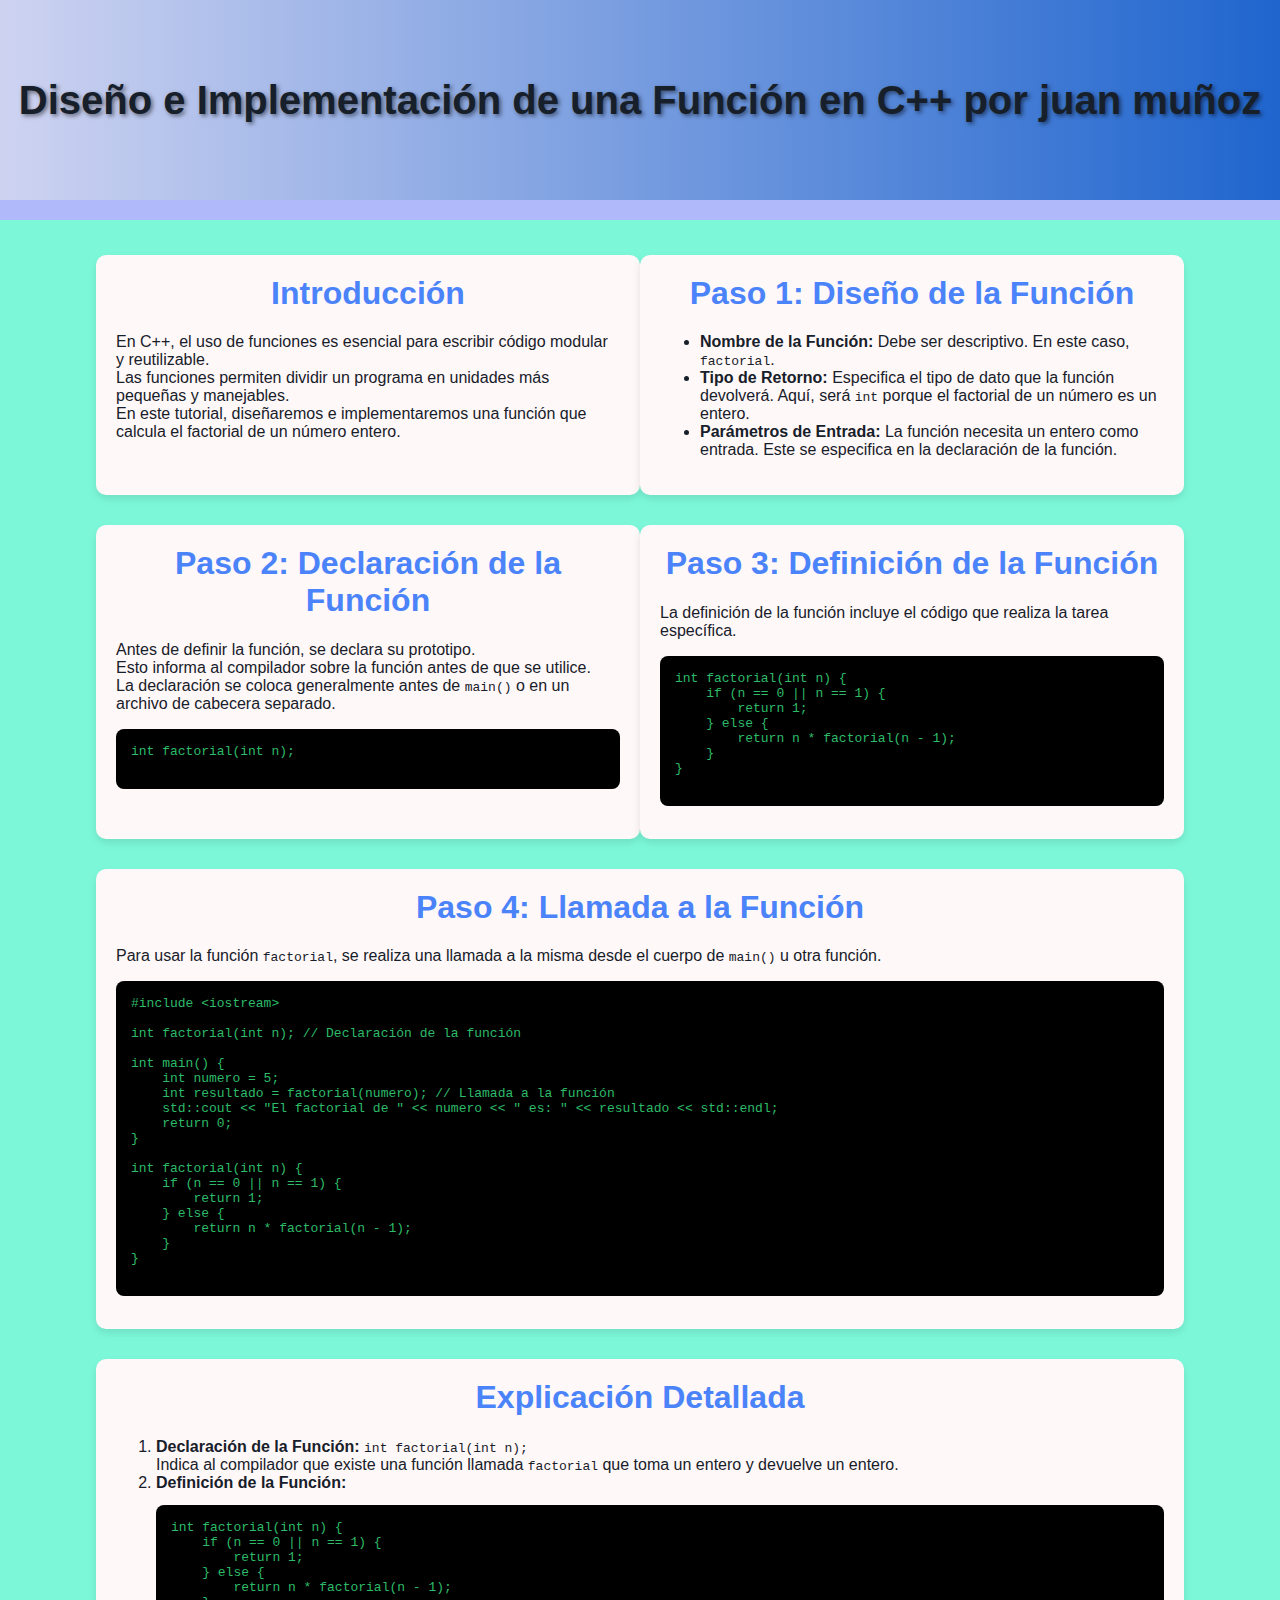
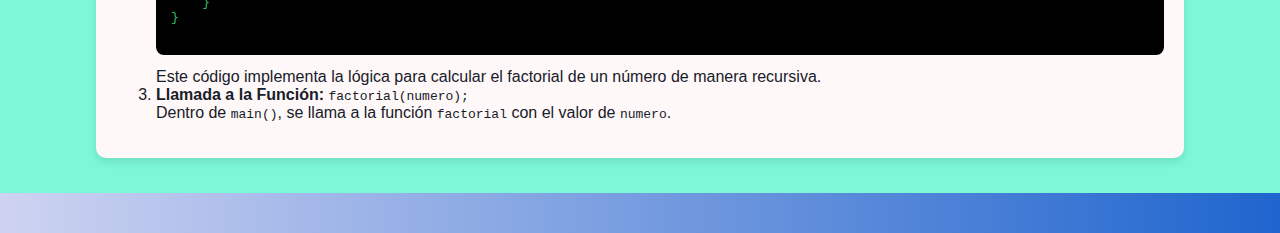
<file: index.html>
<!DOCTYPE html>
<html lang="es">
<head>
    <meta charset="UTF-8">
    <meta name="viewport" content="width=device-width, initial-scale=1.0">
    <title>Diseño e Implementación de una Función en C++</title>
    <style>
        
        
        body {
            font-family: 'Roboto', sans-serif;
            margin: 0;
            padding: 0;
            background-color: #7cf8d9;
            color: #17202A;
        }
        .container {
            width: 85%;
            margin: auto;
            overflow: hidden;
            padding: 0 20px;
        }
        header {
            background: linear-gradient(to right, #ced3f1, #1f65ce);
            color: #17202A;
            height: 200px;
            text-align: center;
            display: flex;
            justify-content: center;
            align-items: center;
            position: relative;
        }
        header h1 {
            font-size: 2.5em;
            margin: 0;
            text-shadow: 2px 2px 4px rgba(0, 0, 0, 0.5);
        }
        nav {
            background: #b0b9fa;
            padding: 10px 0;
            text-align: center;
        }
        nav a {
            color: #000000;
            text-decoration: none;
            margin: 0 15px;
            font-weight: bold;
            transition: color 0.3s;
        }
        nav a:hover {
            color: #4A235A;
        }
        .content {
            display: flex;
            flex-wrap: wrap;
            justify-content: space-between;
            margin-top: 20px;
        }
        .card {
            background: #fff8f8;
            border-radius: 10px;
            box-shadow: 0 4px 8px rgba(0, 0, 0, 0.1);
            margin: 15px 0;
            padding: 20px;
            flex: 1 1 calc(48% - 20px);
            box-sizing: border-box;
            transition: transform 0.3s, box-shadow 0.3s;
        }
        .card:hover {
            transform: translateY(-10px);
            box-shadow: 0 8px 16px rgba(0, 0, 0, 0.2);
        }
        .card h1 {
            color: #4b83fa;
            margin-top: 0;
            text-align: center;
        } 
       
        .card pre {
            background: #000000;
            color: #2dbb68;
            padding: 15px;
            border-radius: 8px;
            overflow-x: auto;
        }
        footer {
            background:linear-gradient(to right, #ced3f1, #1f65ce);
            color: #fff;
            text-align: center;
            padding: 20px 0;
            margin-top: 20px;
        }
    </style>
</head>
<body>
    <header>
        <style>
            header h1 {
                font-family: 'calibri', sans-serif; /* Cambia 'Arial' por la tipografía que prefieras */
            }
        </style>
        <h1>Diseño e Implementación de una Función en C++ por juan muñoz</h1>
    </header>
    <nav>
        <div class="container">
            
        </div>
    </nav>
    <div class="container content">
        <div class="card">
            <h1>Introducción</h1>
            <p>En C++, el uso de funciones es esencial para escribir código modular y reutilizable.<br> Las funciones permiten dividir un programa en unidades más pequeñas y manejables. <br>En este tutorial, diseñaremos e implementaremos una función que calcula el factorial de un número entero.</p>
        </div>
        <div class="card">
            <h1>Paso 1: Diseño de la Función</h1>
            <ul>
                <li><strong>Nombre de la Función:</strong> Debe ser descriptivo. En este caso, <code>factorial</code>.</li>
                <li><strong>Tipo de Retorno:</strong> Especifica el tipo de dato que la función devolverá. Aquí, será <code>int</code> porque el factorial de un número es un entero.</li>
                <li><strong>Parámetros de Entrada:</strong> La función necesita un entero como entrada. Este se especifica en la declaración de la función.</li>
            </ul>
        </div>
        <div class="card">
            <h1>Paso 2: Declaración de la Función</h1>
            <p>Antes de definir la función, se declara su prototipo.<br>Esto informa al compilador sobre la función antes de que se utilice. <br>La declaración se coloca generalmente antes de <code>main()</code> o en un archivo de cabecera separado.</p>
            <pre>
int factorial(int n);
            </pre>
        </div>
        <div class="card">
            <h1>Paso 3: Definición de la Función</h1>
            <p>La definición de la función incluye el código que realiza la tarea específica.</p>
            <pre>
int factorial(int n) {
    if (n == 0 || n == 1) {
        return 1;
    } else {
        return n * factorial(n - 1);
    }
}
            </pre>
        </div>
        <div class="card">
            <h1>Paso 4: Llamada a la Función</h1>
            <p>Para usar la función <code>factorial</code>, se realiza una llamada a la misma desde el cuerpo de <code>main()</code> u otra función.</p>
            <pre>
#include &lt;iostream&gt;

int factorial(int n); // Declaración de la función

int main() {
    int numero = 5;
    int resultado = factorial(numero); // Llamada a la función
    std::cout << "El factorial de " << numero << " es: " << resultado << std::endl;
    return 0;
}

int factorial(int n) {
    if (n == 0 || n == 1) {
        return 1;
    } else {
        return n * factorial(n - 1);
    }
}
            </pre>
        </div>
        <div class="card" >
            <h1>Explicación Detallada</h1>
            <ol>
                <li><strong>Declaración de la Función:</strong> <code>int factorial(int n);</code><br>
                    Indica al compilador que existe una función llamada <code>factorial</code> que toma un entero y devuelve un entero.
                </li>
                <li><strong>Definición de la Función:</strong>
                    <pre>
int factorial(int n) {
    if (n == 0 || n == 1) {
        return 1;
    } else {
        return n * factorial(n - 1);
    }
}
                    </pre>
                    Este código implementa la lógica para calcular el factorial de un número de manera recursiva.
                </li>
                <li><strong>Llamada a la Función:</strong> <code>factorial(numero);</code><br>
                    Dentro de <code>main()</code>, se llama a la función <code>factorial</code> con el valor de <code>numero</code>.
                </li>
            </ol>
        </div>
    </div>
    <footer>
        
    </footer>
</body>
</html>
</file>
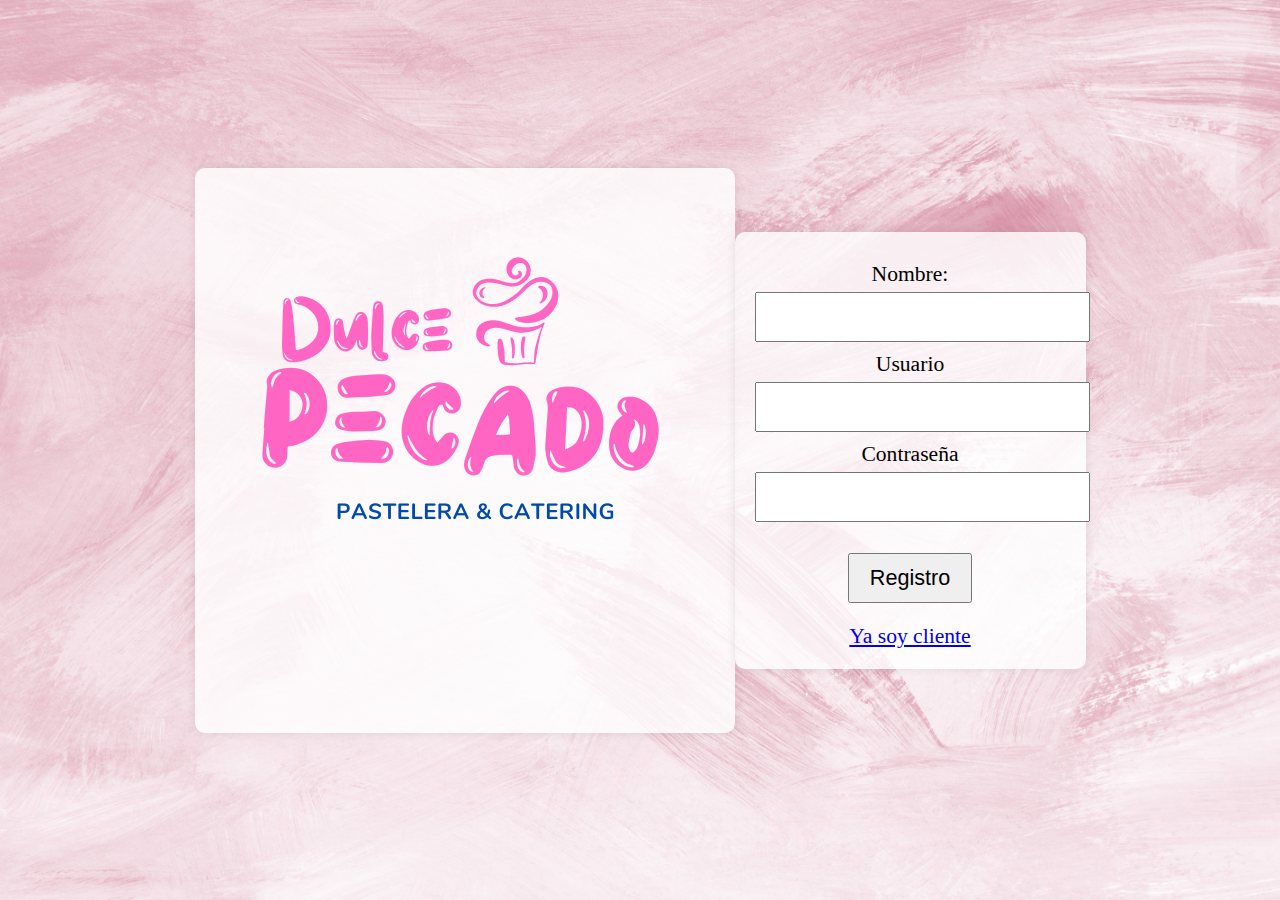
<file: crearcliente.html>
<!DOCTYPE html>
<html>
    <head>
        <meta charset="utf-8">
        <meta name="viewport" content="initial-scale=1, width=device-width, viewport-fit=cover">
        <link rel="stylesheet" href="index.css">
        <title>dulce pecado</title>
    </head>
    <body>
        <body background="fondo.gif"></body>
        <div>
            <img src="imagenes/logo.png" width="500px" />
        </div>
        <div>
            <label>Nombre:</label>
            <input type="text" id="nombre" name="nombre" />
            <br>
            <label>Usuario</label>
            <input type="text" id="usuario" name="usuario" />
            <br>
            <label>Contraseña</label>
            <input type="password" id="password" name="password" />
            <br><br>
            <button type="button"  class="btn btn-primary boton">Registro</button>
            <br><br>
            <a href="index.html" class="btn btn-primary boton">Ya soy cliente</a>
        </div>
    </body>
</html>
</file>
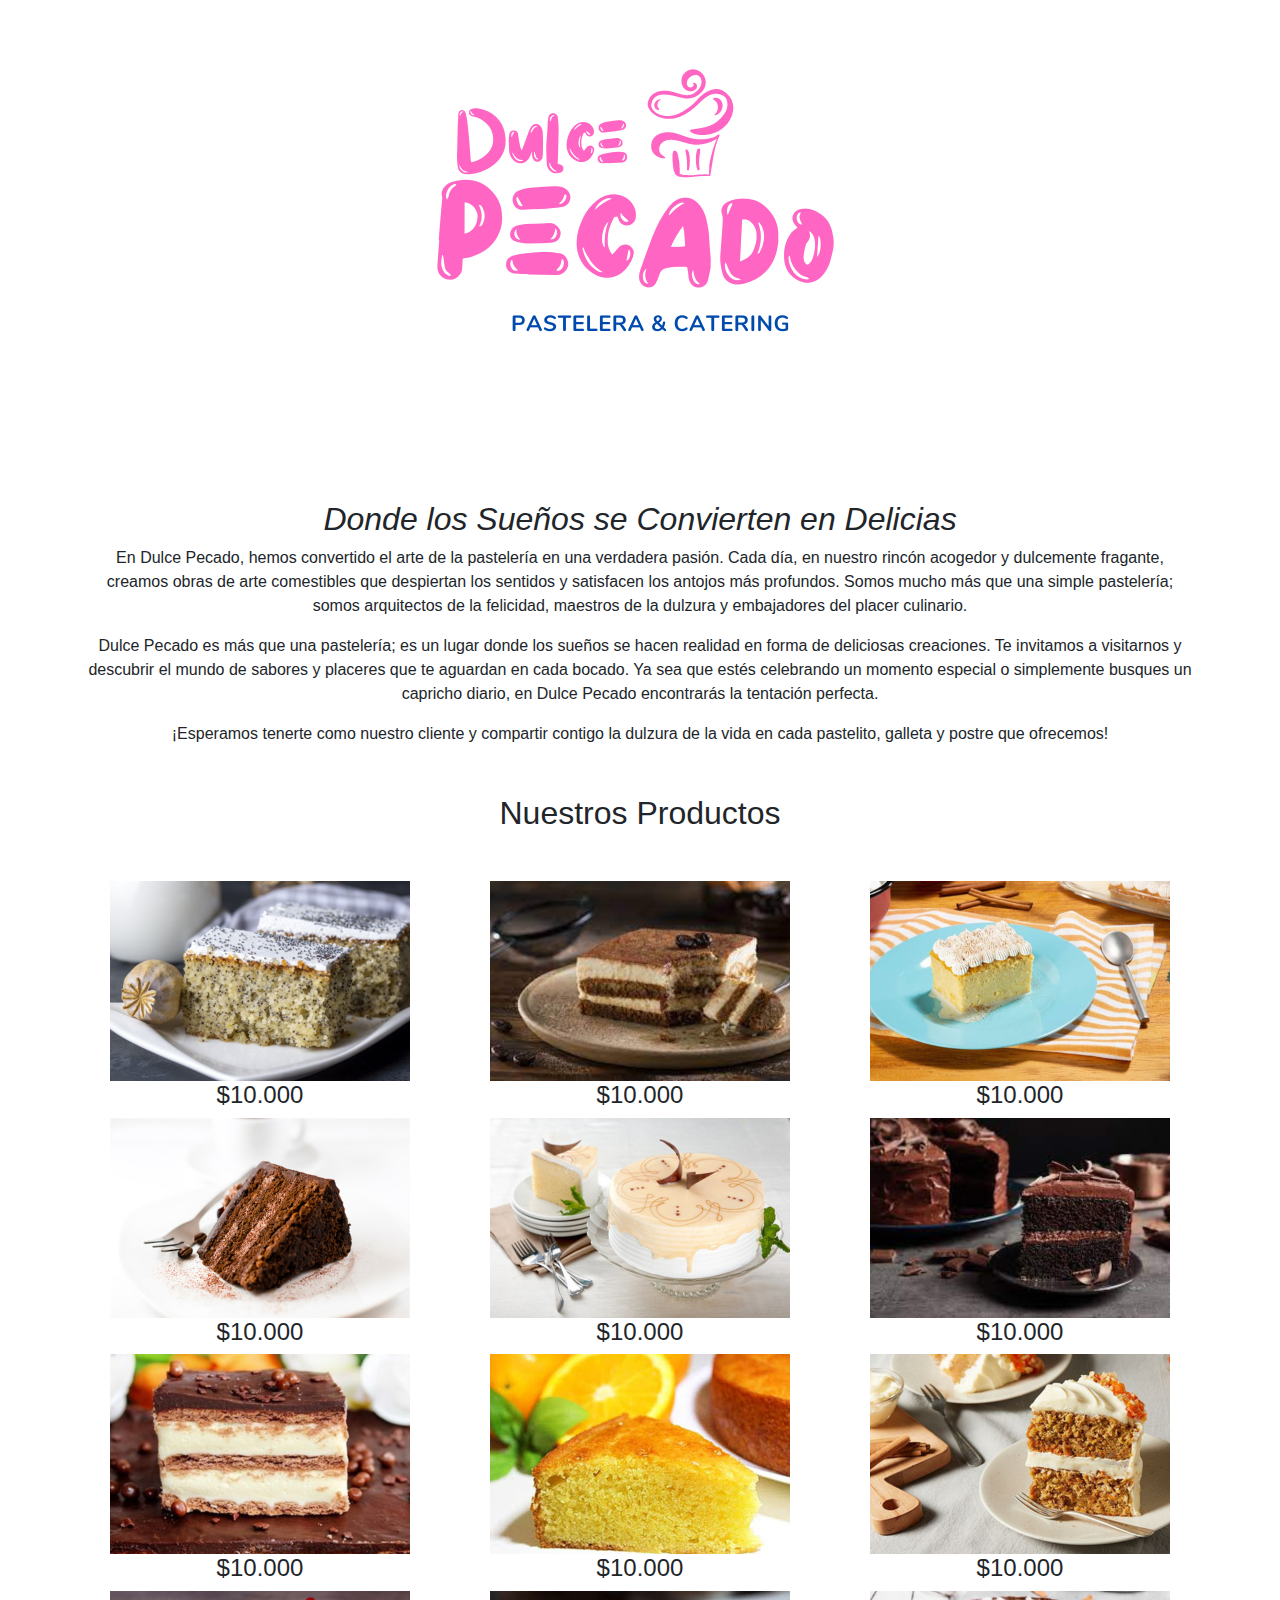
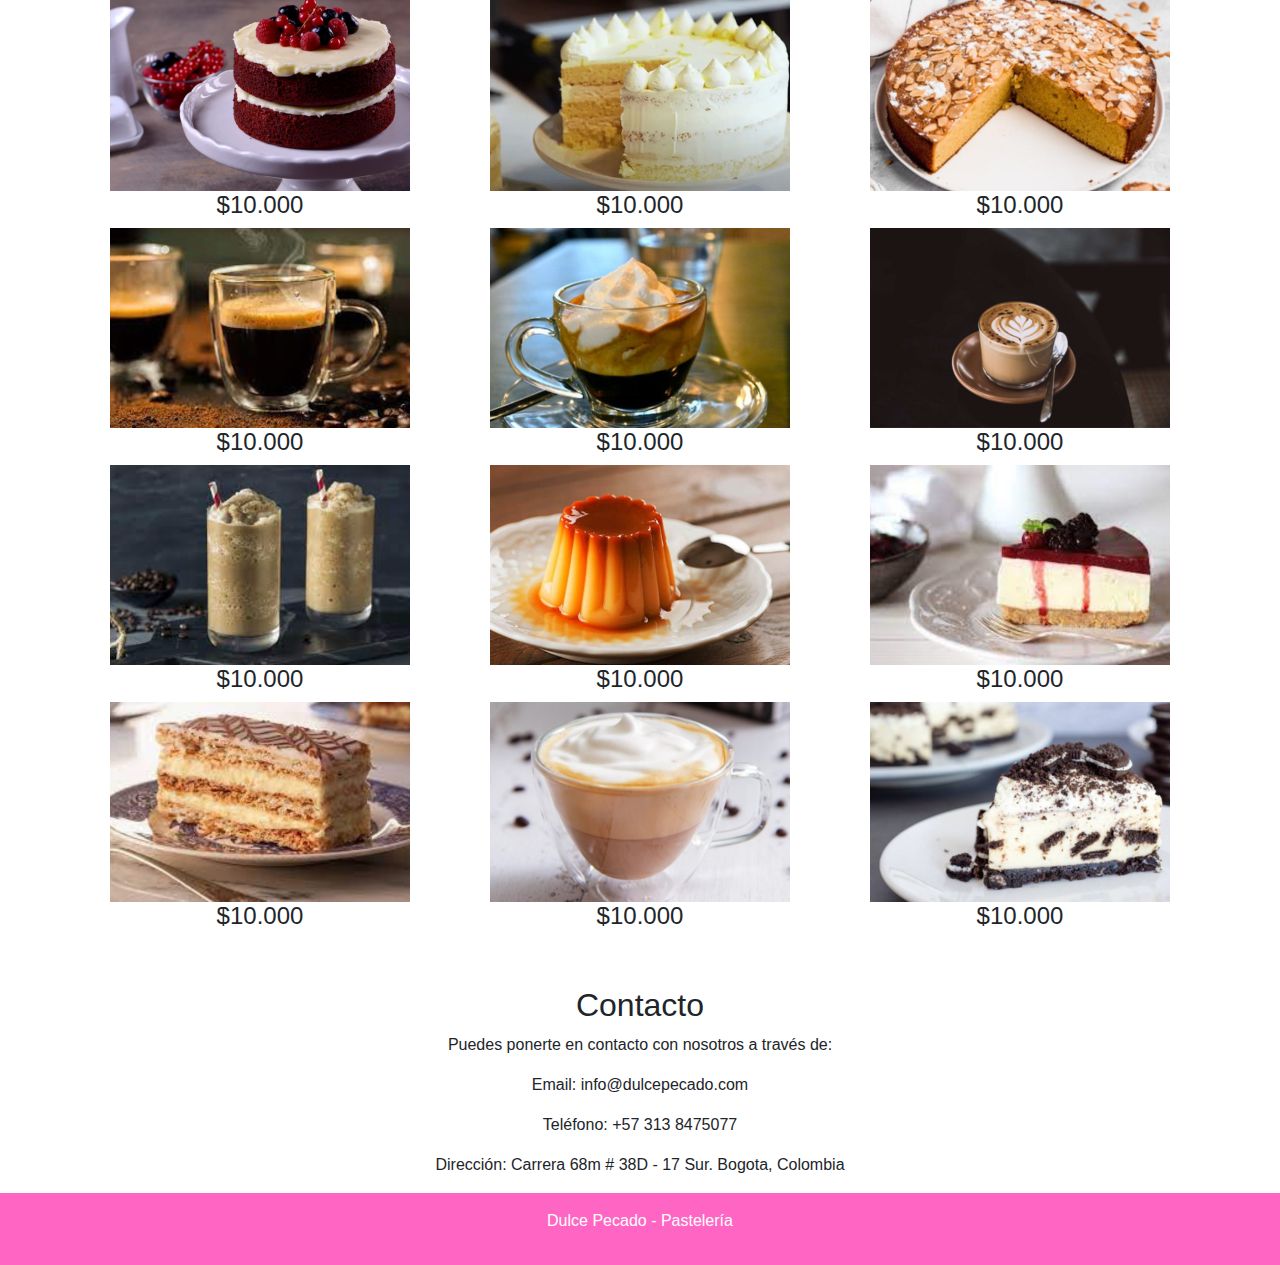
<file: inicio.html>
<!DOCTYPE html> <!-- Se abre la etiqueta html -->
<html lang="es"> <!-- Se pone la etiqueta lang="es" que dice que la pagian esta en español-->
<head> <!-- Se abre la etiqueta head necesaria en toda pagina-->
    <meta name="viewport" content="width=device-width, initial-scale=1.0"> <!-- se pone la etiqueta viewport para que se escale dependiendo de donde se vea, si es computador o celular-->
    <title>Dulce pecado</title><!-- esta etiqueta se pone para el nombre de la pestaña -->
    <!-- se pone el link para usar bootstrap que permite hacer la pagina de forma mas organizada -->
    <link rel="stylesheet" href="https://maxcdn.bootstrapcdn.com/bootstrap/4.5.2/css/bootstrap.min.css"> <!-- se saco la información de: https://getbootstrap.com/docs/5.3/getting-started/introduction/ -->
</head><!--se cierra la etiqueta head-->
<!-- toda etiqueta que se abre se debe cerrar-->
<body><!-- se abre la etiqueta body que es lo que se ve en la pagina-->
    
    <header class="text-center"> <!-- se abre la etiqueta header -->
        <img class="img-responsive" width="500px" src="imagenes/logo.png"> <!-- la etiqueta img se usa para poner imagenes-->
    </header> <!-- se cierra la etiqueta header-->
    
    <section id="inicio" class="container mb-5"> <!-- se abre la etiqueta section -->
        <!-- se usa la etiqueta h2 para poner un titulo-->
        <h2 class="text-center bold"><i>Donde los Sueños se Convierten en Delicias</i></h2>
        <!-- se usa la etiqueta p para poner un parrafo de texto-->
        <p class="text-center">En Dulce Pecado, hemos convertido el arte de la pastelería en una verdadera pasión. Cada día, en nuestro rincón acogedor y dulcemente fragante, creamos obras de arte comestibles que despiertan los sentidos y satisfacen los antojos más profundos. Somos mucho más que una simple pastelería; somos arquitectos de la felicidad, maestros de la dulzura y embajadores del placer culinario.</p>
         <!-- se usa la etiqueta p para poner un parrafo de texto-->
        <p class="text-center">Dulce Pecado es más que una pastelería; es un lugar donde los sueños se hacen realidad en forma de deliciosas creaciones. Te invitamos a visitarnos y descubrir el mundo de sabores y placeres que te aguardan en cada bocado. Ya sea que estés celebrando un momento especial o simplemente busques un capricho diario, en Dulce Pecado encontrarás la tentación perfecta.</p>
         <!-- se usa la etiqueta p para poner un parrafo de texto-->
        <p class="text-center">¡Esperamos tenerte como nuestro cliente y compartir contigo la dulzura de la vida en cada pastelito, galleta y postre que ofrecemos!</p>
    </section> <!-- se cierra la etiqueta section -->
    
    <section id="productos" class="container mb-5"> <!-- se abre la etiqueta section -->
        <h2 class="text-center mb-5">Nuestros Productos</h2> <!-- se usa la etiqueta h2 para el titulo-->
        <div class="row text-center"> <!-- se usa la etiqueta div para la fila que muestra 3 productos -->
            <div class="col-md-4"> <img src="imagenes/1.png"> <h4>$10.000</h4> </div> <!-- sento de otra etiqeuta div se poner la etiqueta imagen y la etiqueta h4 para el precio-->
            <div class="col-md-4"> <img src="imagenes/2.png"> <h4>$10.000</h4></div><!-- sento de otra etiqeuta div se poner la etiqueta imagen y la etiqueta h4 para el precio-->
            <div class="col-md-4"> <img src="imagenes/3.png"> <h4>$10.000</h4></div><!-- sento de otra etiqeuta div se poner la etiqueta imagen y la etiqueta h4 para el precio-->
        </div> <!-- se cierra la etiqueta div-->
        <div class="row text-center">
            <div class="col-md-4"> <img src="imagenes/4.png"> <h4>$10.000</h4></div>
            <div class="col-md-4"> <img src="imagenes/5.png"> <h4>$10.000</h4></div>
            <div class="col-md-4"> <img src="imagenes/6.png"> <h4>$10.000</h4></div>
        </div>
        <div class="row text-center">
            <div class="col-md-4"> <img src="imagenes/7.png"> <h4>$10.000</h4></div>
            <div class="col-md-4"> <img src="imagenes/8.png"> <h4>$10.000</h4></div>
            <div class="col-md-4"> <img src="imagenes/9.png"> <h4>$10.000</h4></div>
        </div>
        <div class="row text-center">
            <div class="col-md-4"> <img src="imagenes/10.png"> <h4>$10.000</h4></div>
            <div class="col-md-4"> <img src="imagenes/11.png"> <h4>$10.000</h4></div>
            <div class="col-md-4"> <img src="imagenes/12.png"> <h4>$10.000</h4></div>
        </div>
        <div class="row text-center">
            <div class="col-md-4"> <img src="imagenes/13.png"> <h4>$10.000</h4></div>
            <div class="col-md-4"> <img src="imagenes/14.png"> <h4>$10.000</h4></div>
            <div class="col-md-4"> <img src="imagenes/15.png"> <h4>$10.000</h4></div>
        </div>
        <div class="row text-center">
            <div class="col-md-4"> <img src="imagenes/16.png"> <h4>$10.000</h4></div>
            <div class="col-md-4"> <img src="imagenes/17.png"> <h4>$10.000</h4></div>
            <div class="col-md-4"> <img src="imagenes/18.png"> <h4>$10.000</h4></div>
        </div>
        <div class="row text-center">
            <div class="col-md-4"> <img src="imagenes/19.png"> <h4>$10.000</h4></div>
            <div class="col-md-4"> <img src="imagenes/20.png"> <h4>$10.000</h4></div>
            <div class="col-md-4"> <img src="imagenes/21.png"> <h4>$10.000</h4></div>
        </div>
    </section> <!-- se cierra la etiqueta section-->
    
    <section id="contacto"> <!-- se abre la etiqueta section-->
        <div class="container"> <!-- se abre la etiqueta section -->
            <h2 class="text-center">Contacto</h2> <!-- se usa la etiqueta h2 para poner el titulo-->
            <p class="text-center">Puedes ponerte en contacto con nosotros a través de:</p> <!-- se usa la etiqueta p para poner un parrafo-->
            <p class="text-center">Email: info@dulcepecado.com</p>  <!-- se usa la etiqueta p para poner un parrafo-->
            <p class="text-center">Teléfono: +57 313 8475077</p>  <!-- se usa la etiqueta p para poner un parrafo-->
            <p class="text-center">Dirección: Carrera 68m # 38D - 17 Sur. Bogota, Colombia</p>  <!-- se usa la etiqueta p para poner un parrafo-->
        </div> <!-- se cierra la etiqueta div -->
    </section> <!-- se cierra la etiqueta section -->
    
    <footer class="text-white text-center py-3" style="background-color: #FF66C4;"> <!-- se abre la etiqueta footer -->
        <p>Dulce Pecado - Pastelería</p> <!-- se pone la etiqueta p par aponer un parrafo-->
    </footer> <!-- se cierra la etiqueta footer -->
</body>
</html>
</file>
<file: index.css>
body {
    background: url('fondo1.jpg') no-repeat center center fixed;
    background-size: cover;
    display: flex;
    justify-content: center;
    align-items: center;
    height: 100vh;
    margin: 0;
    font-size: 18px; /* Aumenta el tamaño de la fuente */
}

div {
    text-align: center;
    background-color: rgba(255, 255, 255, 0.8);
    padding: 20px;
    border-radius: 10px;
    box-shadow: 0 0 10px rgba(0, 0, 0, 0.1);
}

label {
    display: block;
    margin-top: 10px;
    font-size: 1.2em; /* Aumenta el tamaño de las etiquetas */
}

input {
    width: 100%;
    padding: 10px;
    margin-top: 5px;
    font-size: 1.2em; /* Aumenta el tamaño de los inputs */
}

button, .btn {
    margin-top: 10px;
    padding: 10px 20px;
    font-size: 1.2em; /* Aumenta el tamaño de los botones */
}

img {
    margin-bottom: 20px;
    max-width: 100%;
    height: auto;
}
</file>
